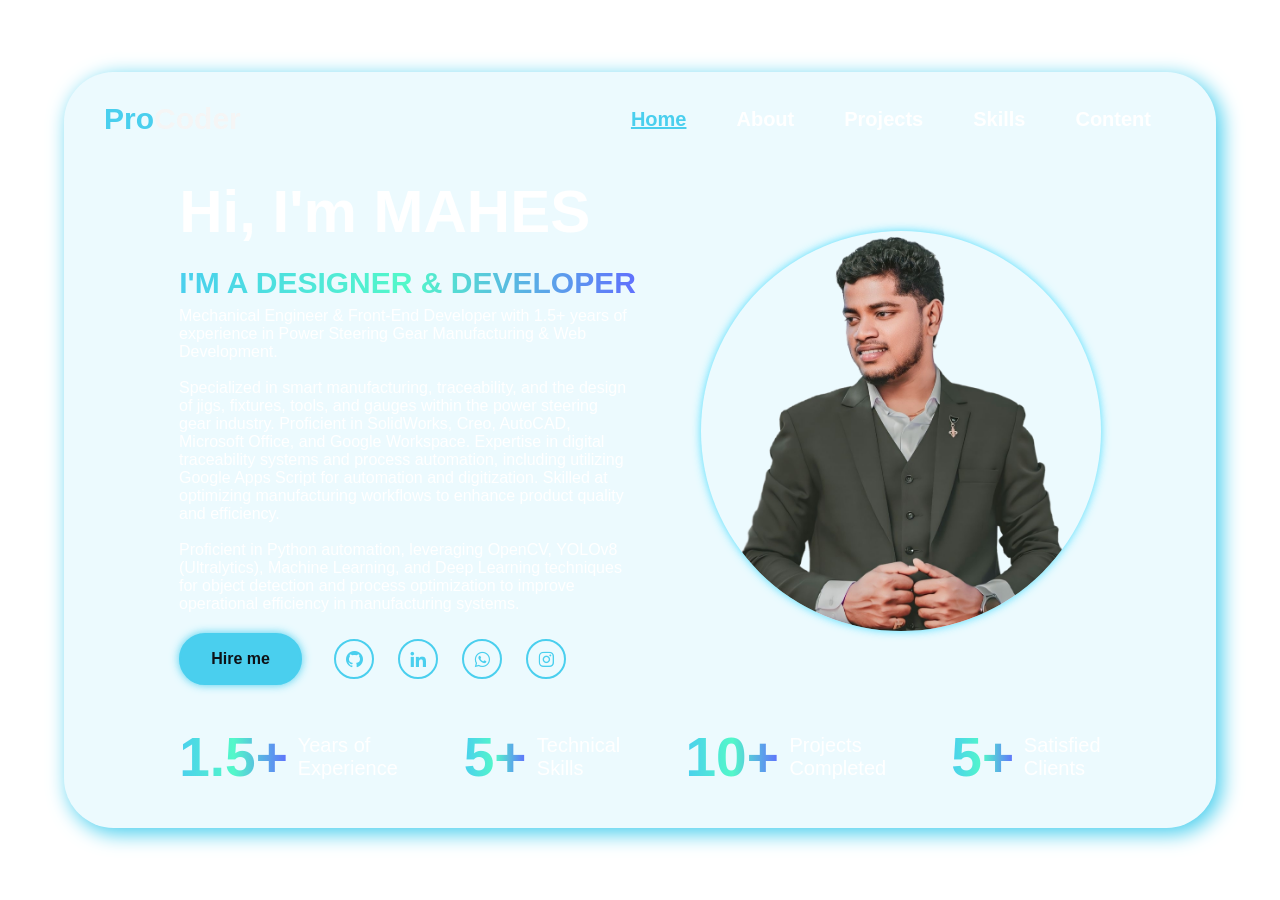
<file: index.html>
<!DOCTYPE html>
<html lang="en">
<head>
  <meta charset="UTF-8">
  <meta name="viewport" content="width=device-width, initial-scale=1.0">
  <title>MAHES</title>
  <link rel="stylesheet" href="https://unpkg.com/aos@next/dist/aos.css" />
  <link rel="stylesheet" href="style.css">
  <link href='https://unpkg.com/boxicons@2.1.4/css/boxicons.min.css' rel='stylesheet'>
</head>
<body>
  <video autoplay loop muted plays-inline class="back-vid">
    <source src="images/galaxy.mp4" type="video/mp4">
  </video>
  <section class="main-section">
    <nav>
      <h1 data-aos="zoom-in" data-aos-duration="1000"><span style="color: #4acfee;">Pro</span>Coder</h1>
      <ul>
        <li data-aos="fade-up" data-aos-duration="1000" data-aos-delay="100"><a class="active" href="#">Home </a></li>
        <li data-aos="fade-up" data-aos-duration="1000" data-aos-delay="200"><a href="#">About</a></li>
        <li data-aos="fade-up" data-aos-duration="1000" data-aos-delay="300"><a href="#">Projects</a></li>
        <li data-aos="fade-up" data-aos-duration="1000" data-aos-delay="400"><a href="#">Skills</a></li>
        <li data-aos="fade-up" data-aos-duration="1000" data-aos-delay="500"><a href="#">Content</a></li>
      </ul>
    </nav>

    <div class="hero">
      <div class="hero-info">
        <h1 data-aos="fade-right" data-aos-duration="1000" data-aos-delay="700">Hi, I'm MAHES</h1>
        <h2 data-aos="fade-left" data-aos-duration="1000" data-aos-delay="900">I'm a Designer & Developer</h2>
        <p data-aos="flip-down" data-aos-duration="1000" data-aos-delay="1000">
          Mechanical Engineer & Front-End Developer with 1.5+ years of experience in Power Steering Gear Manufacturing & Web Development.
          <br><br>
          Specialized in smart manufacturing, traceability, and the design of jigs, fixtures, tools, and gauges within the power steering gear industry. Proficient in SolidWorks, Creo, AutoCAD, Microsoft Office, and Google Workspace. Expertise in digital traceability systems and process automation, including utilizing Google Apps Script for automation and digitization. Skilled at optimizing manufacturing workflows to enhance product quality and efficiency.
          <br><br>
          Proficient in Python automation, leveraging OpenCV, YOLOv8 (Ultralytics), Machine Learning, and Deep Learning techniques for object detection and process optimization to improve operational efficiency in manufacturing systems.
        </p>
        <div class="Buttons">
          <button class="btn" data-aos="zoom-in-right" data-aos-duration="1000" data-aos-delay="1100">Hire me</button> 
          <ul class="ul-icons">
            <li><a href="" data-aos="fade-up" data-aos-duration="1000" data-aos-delay="1200"><i class='bx bxl-github'></i></a></li>
            <li><a href="https://www.linkedin.com/in/mahes-waran-b4429224b?utm_source=share&utm_campaign=share_via&utm_content=profile&utm_medium=android_app" data-aos="fade-up" data-aos-duration="1000" data-aos-delay="1300"><i class='bx bxl-linkedin'></i></a></li>
            <li><a href="" data-aos="fade-up" data-aos-duration="1000" data-aos-delay="1400"><i class='bx bxl-whatsapp'></i></a></li>
            <li><a href="" data-aos="fade-up" data-aos-duration="1000" data-aos-delay="1500"><i class='bx bxl-instagram'></i></a></li>
          </ul>
        </div>
      </div>

      <div class="hero-img" data-aos="zoom-in-left" data-aos-duration="2500">
        <img src="images/mahes.png" alt="person-img">
      </div>
    </div>

    <div class="info-sec">
      <div class="info-card" data-aos="fade-in" data-aos-duration="1000" data-aos-delay="1600">
        <h1>1.5+</h1>
        <p>Years of <br> Experience</p>
      </div>
      <div class="info-card" data-aos="fade-in" data-aos-duration="1000" data-aos-delay="1700">
        <h1>5+</h1>
        <p>Technical <br> Skills</p>
      </div>
      <div class="info-card" data-aos="fade-in" data-aos-duration="1000" data-aos-delay="1800">
        <h1>10+</h1>
        <p>Projects <br> Completed</p>
      </div>
      <div class="info-card" data-aos="fade-in" data-aos-duration="1000" data-aos-delay="1900">
        <h1>5+</h1>
        <p>Satisfied <br> Clients</p>
      </div>
    </div>
  </section>

  <script src="https://unpkg.com/aos@next/dist/aos.js"></script>
  <script>
    AOS.init();
  </script>
</body>
</html>

</body>
</html>
</file>
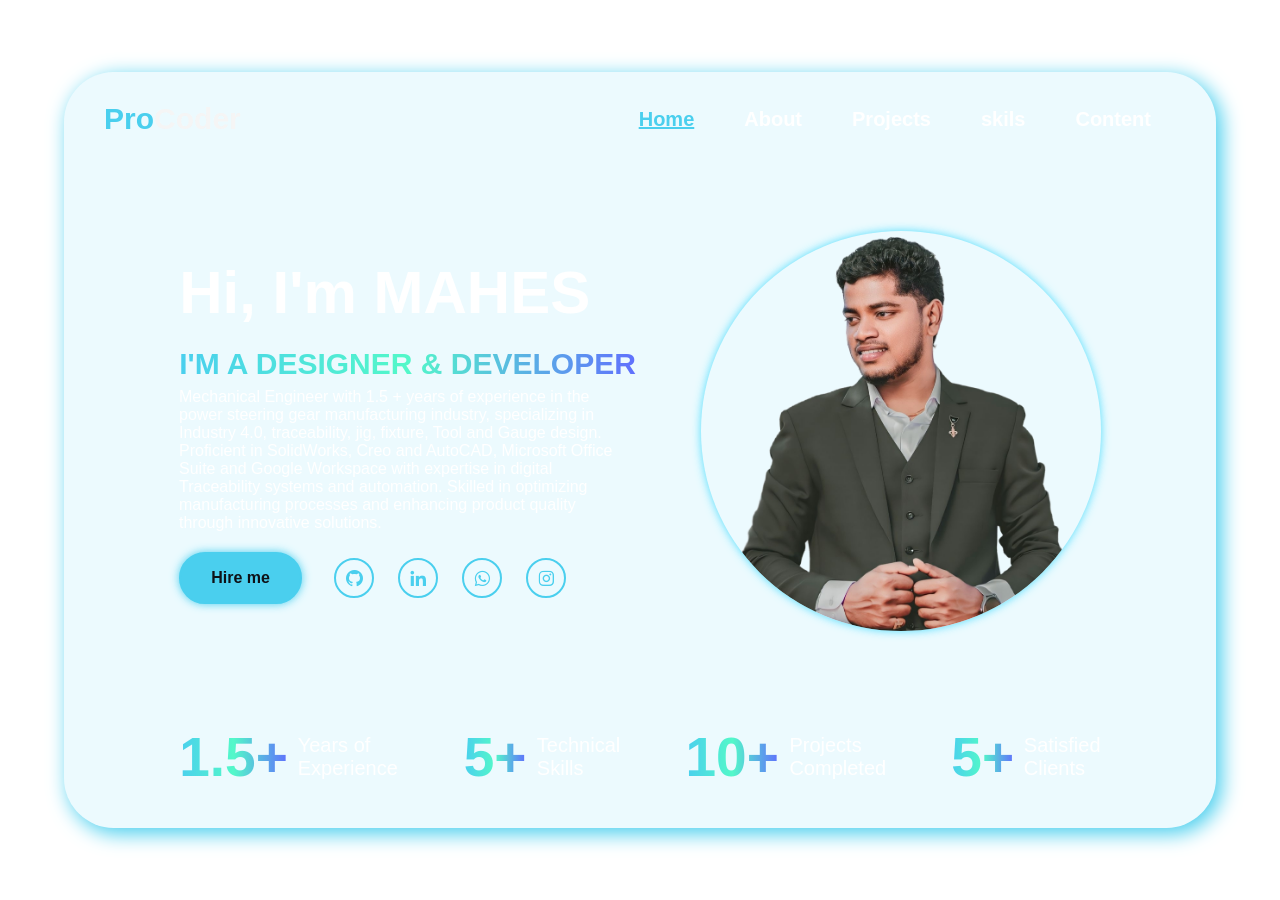
<file: Intex.html>
<!DOCTYPE html>
<html lang="en">
<head>
  <meta charset="UTF-8">
  <meta name="viewport" content="width=device-width, initial-scale=1.0">
  <title>MAHES</title>
  <link rel="stylesheet" href="https://unpkg.com/aos@next/dist/aos.css" />
  <link rel="stylesheet" href="style.css">
  <link href='https://unpkg.com/boxicons@2.1.4/css/boxicons.min.css' rel='stylesheet'>
</head>
<body>
  <video autoplay loop muted plays-inline class="back-vid">
    <source src="images/galaxy.mp4" type="video/mp4">
  </video>
  <section class="main-section">
    <nav>
      <h1 data-aos="zoom-in" data-aos-duration="1000"><span style="color: #4acfee;">Pro</span>Coder</h1>
      <ul>
        <li data-aos="fade-up" data-aos-duration="1000" data-aos-delay="100"><a class="active" href="#">Home </a></li>
        <li data-aos="fade-up" data-aos-duration="1000" data-aos-delay="200"><a href="#">About</a></li>
        <li data-aos="fade-up" data-aos-duration="1000" data-aos-delay="300"><a href="#">Projects</a></li>
        <li data-aos="fade-up" data-aos-duration="1000" data-aos-delay="400"><a href="#">skils</a></li>
        <li data-aos="fade-up" data-aos-duration="1000" data-aos-delay="500"><a href="#">Content</a></li>
      </ul>
    </nav>

    <div class="hero">
      <div class="hero-info">
        <h1 data-aos="fade-right" data-aos-duration="1000" data-aos-delay="700">Hi, I'm MAHES</h1>
        <h2 data-aos="fade-left" data-aos-duration="1000" data-aos-delay="900">I'm a  Designer & Developer</h2>
        <p data-aos="flip-down" data-aos-duration="1000" data-aos-delay="1000">Mechanical Engineer with 1.5 + years of experience in the power steering gear 
            manufacturing industry, specializing in Industry 4.0, traceability, jig, fixture, Tool and Gauge design. Proficient in SolidWorks, Creo and AutoCAD,
             Microsoft Office Suite and Google Workspace with expertise in digital Traceability systems and automation. Skilled in optimizing manufacturing 
             processes and enhancing product quality through innovative solutions.</p>
        <div class="Buttons">
          <button class="btn" data-aos="zoom-in-right" data-aos-duration="1000" data-aos-delay="1100">Hire me</button> 
          <ul class="ul-icons">
            <li><a href="" data-aos="fade-up" data-aos-duration="1000" data-aos-delay="1200"><i class='bx bxl-github'></i></a></li>
            <li><a href="https://www.linkedin.com/in/mahes-waran-b4429224b?utm_source=share&utm_campaign=share_via&utm_content=profile&utm_medium=android_app" data-aos="fade-up" data-aos-duration="1000" data-aos-delay="1300"><i class='bx bxl-linkedin'></i></a></li>
            <li><a href="" data-aos="fade-up" data-aos-duration="1000" data-aos-delay="1400" ><i class='bx bxl-whatsapp'></i></a></li>
            <li><a href="" data-aos="fade-up" data-aos-duration="1000" data-aos-delay="1500"><i class='bx bxl-instagram'></i></a></li>
          </ul>
        </div>
      </div>

      <div class="hero-img" data-aos="zoom-in-left" data-aos-duration="2500">
        <img src="images/mahes.png" alt="person-img" >
      </div>
    </div>

    <div class="info-sec">
      <div class="info-card" data-aos="fade-in" data-aos-duration="1000" data-aos-delay="1600">
        <h1>1.5+</h1>
        <p>Years of <br> Experience</p>
      </div>
      <div class="info-card" data-aos="fade-in" data-aos-duration="1000" data-aos-delay="1700">
        <h1>5+</h1>
        <p>Technical <br> Skills</p>
      </div>
      <div class="info-card" data-aos="fade-in" data-aos-duration="1000" data-aos-delay="1800">
        <h1>10+</h1>
        <p>Projects <br> Completed</p>
      </div>
      <div class="info-card" data-aos="fade-in" data-aos-duration="1000" data-aos-delay="1900">
        <h1>5+</h1>
        <p>Satisfied <br> Clients</p>
      </div>
    </div>
  </section>
  <script src="https://unpkg.com/aos@next/dist/aos.js"></script>
  <script>
    AOS.init();
  </script>
</body>
</html>
</file>
<file: style.css>
*{
    margin: 0;
    padding: 0;
    box-sizing: border-box;
    font-family: Arial, Helvetica, sans-serif;
  }
  
  body{
    position: relative;
    height: fit-content;
    width:100%;
    height: 100vh;
    overflow: hidden;
    display: flex;
    padding: 30px 0;
    justify-content: center;
    align-items: center;
  }
  
  .back-vid{
    position: absolute;
    left: 0;
    top: 0;
    z-index: -1;
  }
  
  
  
  @media (max-aspect-ratio: 16/9){
    .back-vid{
      width: auto;
      height: 100%;
    }
  }
  
  @media (min-aspect-ratio: 16/9){
    .back-vid{
      width: 100%;
      height: auto;
    }
  }
  
  
  
  .main-section{
    width: 90%;
    height: 90%;
    background-color:#4ad0ee1b;
    backdrop-filter: blur(10px);
    border-radius: 50px;
    box-shadow: 5px 5px 20px 1px #4acfee;
  }
  
  nav{
    display: flex;
    justify-content: space-between;
    align-items: center;
    padding: 30px 40px;
  }
  
  nav h1{
    color: rgb(245, 245, 245);
    font-size: 30px;
    font-weight: 900;
  }
  
  nav ul{
    list-style: none;
    display: flex;
  }
  
  nav a{
    color: white;
    text-decoration: none;
    font-size: 20px;
    font-weight: bold;
    transition: 0.2s;
    padding: 0px 25px;
  }
  
  nav a:hover ,
  .active {
    color : #4acfee;
    text-decoration: underline;
  }
  
  .hero{
    display: flex;
    align-items: center;
    height: 70%;
    padding: 0 10%;
    color: rgb(255, 255, 255);
    justify-content: space-between;
  }
  
  .hero h1{
    font-size: 60px;
  }
  
  .hero h2{
    margin-top: 20px;
    font-size: 30px;
    text-transform: uppercase;
    background:linear-gradient(to right, #4acfee, #53f8c9, #6070fd, #5bbdff, #4acfee);
    background-size: 200%;
    background-clip: text;
    -webkit-background-clip: text;
    -webkit-text-fill-color: transparent;
    animation: animate-gradient 2.5s linear infinite;
  }
  
  .hero p{
    max-width: 450px;
    margin-top: 7px;
    margin-bottom: 20px;
  }
  
  @keyframes animate-gradient {
    to {
      background-position: 200%;
    }
  }
  
  .Buttons{
    display: flex;
  }
  
  .btn{
    display: inline-block;
    padding: 15px 30px;
    background-color: #4acfee;
    border: 2px solid #4acfee;
    border-radius: 40px;
    box-shadow: 0 0 10px #4acfee;
    font-size: 16px;
    font-weight: 900;
    color: #0e1217;
    cursor: pointer;
    margin-right: 15px;
    transition: 0.3s;
    text-wrap: nowrap;
  }
  
  .btn:hover{
    background-color: transparent;
    box-shadow: none;
    color: #4acfee;
  }
  
  .ul-icons{
    display: flex;
    align-items: center;
  }
  
  .ul-icons li{
    list-style: none;
    margin-left: 10px;
  }
  
  .ul-icons a{
    display: inline-flex;
    padding: 8px;
    border: 2px solid #4acfee;
    border-radius: 50%;
    font-size: 20px;
    color: #4acfee;
    text-decoration: none;
    margin: 0 7px;
    transition: 0.3s;
  }
  
  .ul-icons a:hover{
    background: #4acfee;
    color: #0e1217;
    box-shadow: 0 0 10px #4acfee;
  }
  
  .hero-img{
    width: 400px;
    height: 400px;
    background-color: none;
    position:relative;
    border-radius: 50%;
    display: flex;
    justify-content: center;
    overflow: hidden;
    box-shadow: 0 0 10px #4eddfd;
    transition: 0.5s;
  }
  
  .hero-img:hover{
    box-shadow: 0 0 25px #4acfee;
  }
  
  .hero-img img{
    position: absolute;
    width: 85%;
    mix-blend-mode: lighten;
  }
  
  .info-sec{
    display: flex;
    width: 100%;
    gap: 20px;
    padding: 0 10%;
    flex-wrap: wrap;
    justify-content: space-between;
    
  }
  
  .info-card{
    display: flex;
    width: 100%;
    align-items: center;
    max-width: fit-content;
  }
  
  .info-sec h1{
    font-size: 55px;
    text-transform: uppercase;
    background:linear-gradient(to right, #4acfee, #53f8c9, #6070fd, #5bbdff, #4acfee);
    background-size: 200%;
    background-clip: text;
    -webkit-background-clip: text;
    -webkit-text-fill-color: transparent;
    animation: animate-gradient 2.5s linear infinite;
    margin-right: 10px;
  }
  
  .info-sec p{
    color: white;
    font-size: 20px;
  }
  
  @media (min-width: 1220px) {
    body{
      width: 100%;
      height: 100vh;
      overflow: hidden;
    }
  
    .info-sec{
      margin-top: 30px;
    }
  }
  
  
  
  @media (max-width: 980px) {
  
    body{
      height: fit-content;
      overflow: auto;
    }
  
    .main-section nav ul{
      display: none;
    }
    .Buttons{
      display: flex;
      flex-direction: column;
      gap: 20px;
    }
  
    .hero{
      display: flex;
      flex-direction: column;
    }
  
    .hero-img{
      width: 400px;
      height: 400px;
      margin: 20px 0;
    }
  
  }
  
  @media (max-width:440px) {
    .hero-img{
      width: 350px;
    }
  
    .hero h1{
      font-size: 40px;
    }
  }
</file>
